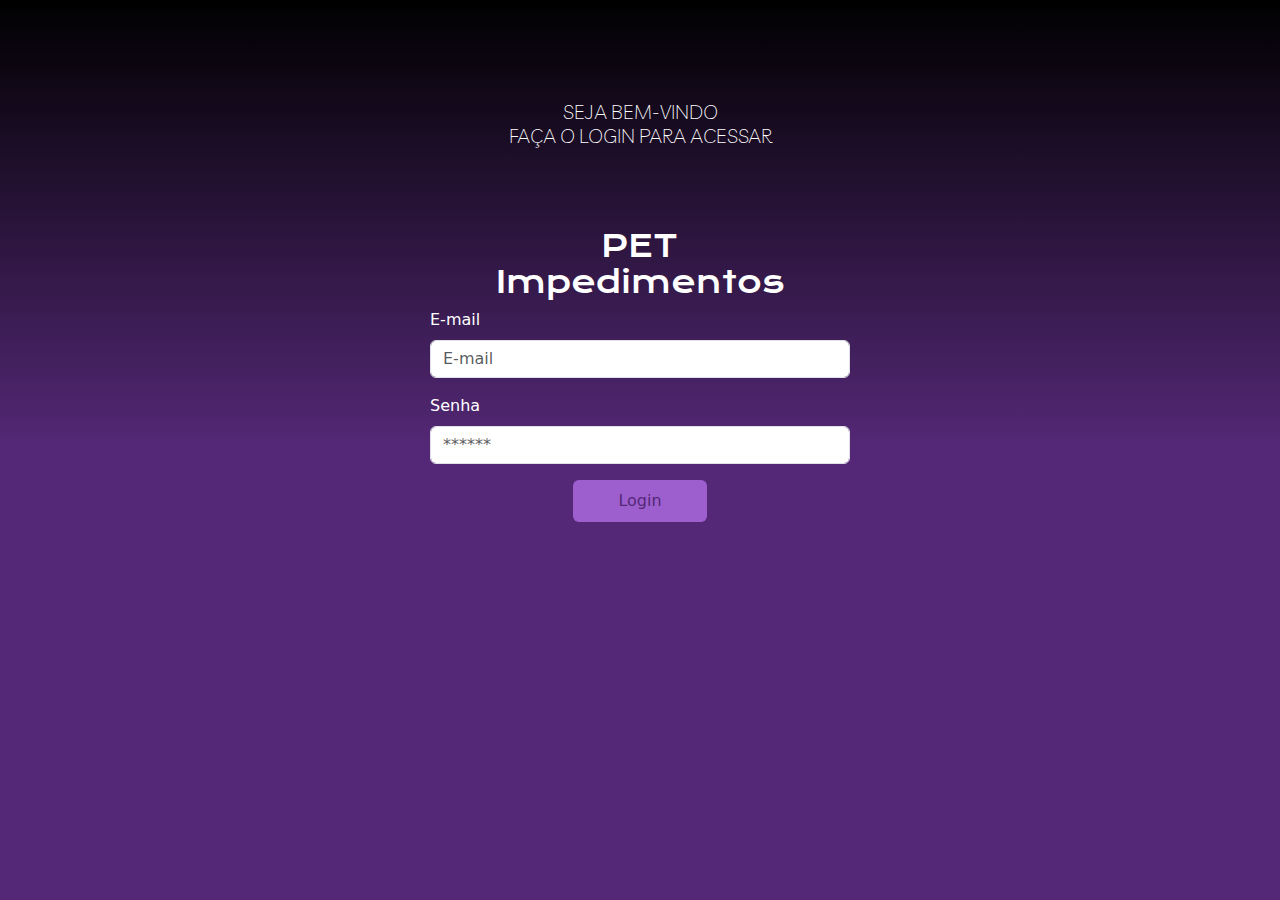
<file: login/index.html>
<!DOCTYPE html>
<html lang="en">
<head>
    <meta charset="UTF-8">
    <meta name="viewport" content="width=device-width, initial-scale=1.0">
    <link rel="stylesheet" href="login.css">
    <link rel="stylesheet" href="../styles/background.css">
    <link href="https://cdn.jsdelivr.net/npm/bootstrap@5.3.3/dist/css/bootstrap.min.css" rel="stylesheet" integrity="sha384-QWTKZyjpPEjISv5WaRU9OFeRpok6YctnYmDr5pNlyT2bRjXh0JMhjY6hW+ALEwIH" crossorigin="anonymous">
    <script src="login.js"></script>
    <title>Pet Impedimentos</title>
</head>
<body id="login_body">
    <main id="conteudo">
        <div id="conteudo">
            <h2 id="sub">SEJA BEM-VINDO<br>FAÇA O LOGIN PARA ACESSAR</h2>
            <h1 id="title">PET<br>Impedimentos</h1>
            <form>
                <div class="mb-3">
                  <label for="email" class="form-label">E-mail</label>
                  <input type="email" class="form-control" id="email" placeholder="E-mail">                  
                </div>
                <div class="mb-3">
                  <label for="senha" class="form-label">Senha</label>
                  <input type="password" class="form-control" id="senha" placeholder="******">
                </div>                
                <button id="loginBT" type="button" onclick="redirectToHome()">Login</button>
            </form>        
        </div>
    </main>
    <script src="https://cdn.jsdelivr.net/npm/bootstrap@5.3.3/dist/js/bootstrap.bundle.min.js" integrity="sha384-YvpcrYf0tY3lHB60NNkmXc5s9fDVZLESaAA55NDzOxhy9GkcIdslK1eN7N6jIeHz" crossorigin="anonymous"></script>    
</body>
</html>
</file>
<file: login/login.css>
@import url('https://fonts.googleapis.com/css2?family=Livvic:ital,wght@0,100;0,200;0,300;0,400;0,500;0,600;0,700;0,900;1,100;1,200;1,300;1,400;1,500;1,600;1,700;1,900&display=swap');
@import url('https://fonts.googleapis.com/css2?family=Krona+One&family=Livvic:ital,wght@0,100;0,200;0,300;0,400;0,500;0,600;0,700;0,900;1,100;1,200;1,300;1,400;1,500;1,600;1,700;1,900&display=swap');

#title{
    color: white;
    margin-top: 80px;
    font-family: "Krona One", sans-serif;
    font-weight: 400;
    font-style: normal;
    font-size: 30px;
}
#sub{
    color: white;
    margin-top: 60px;
    font-family: "Livvic", sans-serif;
    font-style: normal;
    font-weight: 200;
    font-size: 20px;
}

#conteudo{
    width: 500px;    
}

form div{
    text-align: left;
}

label{
    color: white;
}

#loginBT{
    font-size: 16px;
    padding: 9px 45px;
    background: #9e5fce;
    border-radius: 6px;
    border: none;
    cursor: pointer;
    color: #542876;       
}
#loginBT:hover{
    background: rgb(48, 46, 46);
}

#email:focus, #senha:focus{
    border-color: #542876;
    box-shadow: 0 0 5px #9e5fce;
    outline: none;
}

#conteudo {
    width: 100%;
    max-width: 500px;
    margin: 0 auto;
    text-align: center;
    padding: 20px;
}
</file>
<file: styles/background.css>
*{
    margin: 0;
    padding: 0;
}

body{
    background-image: linear-gradient(to top,#542876 50%, #000000);  
    min-height: 100vh; 
}
</file>
